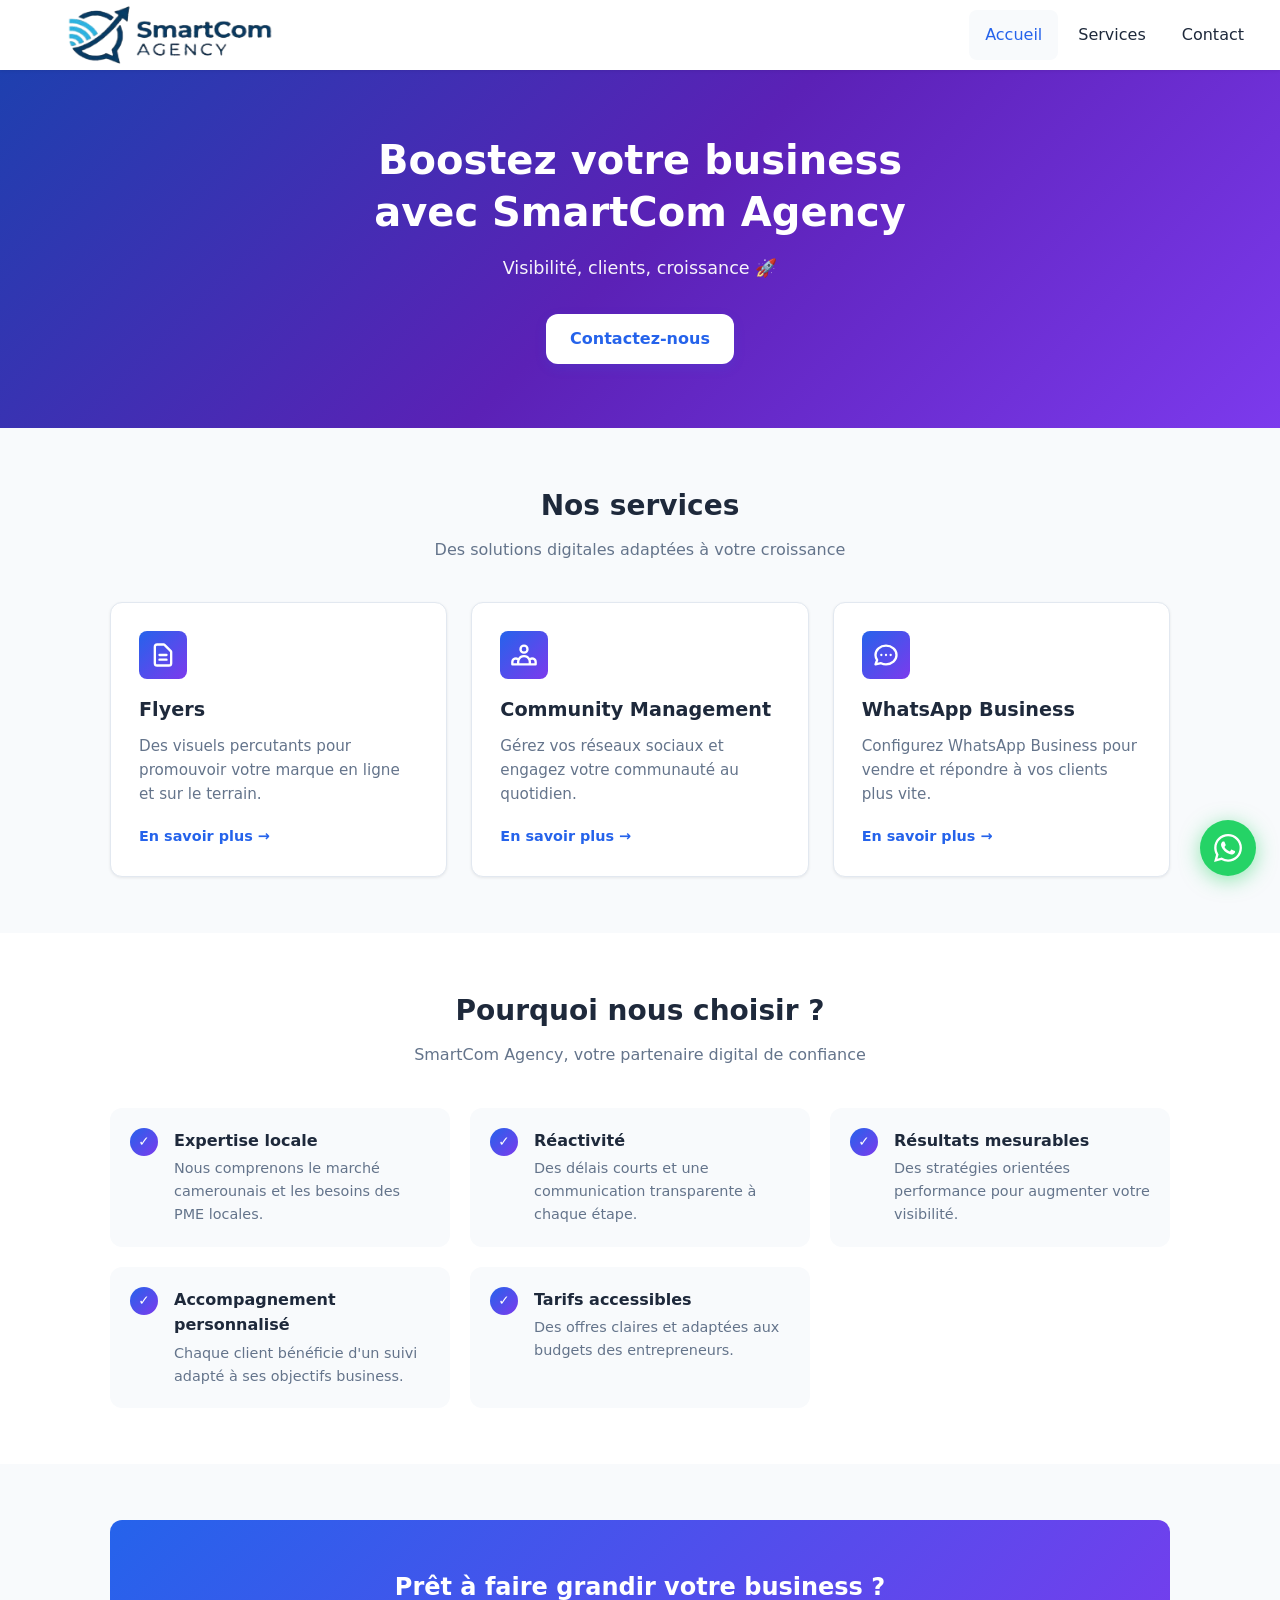
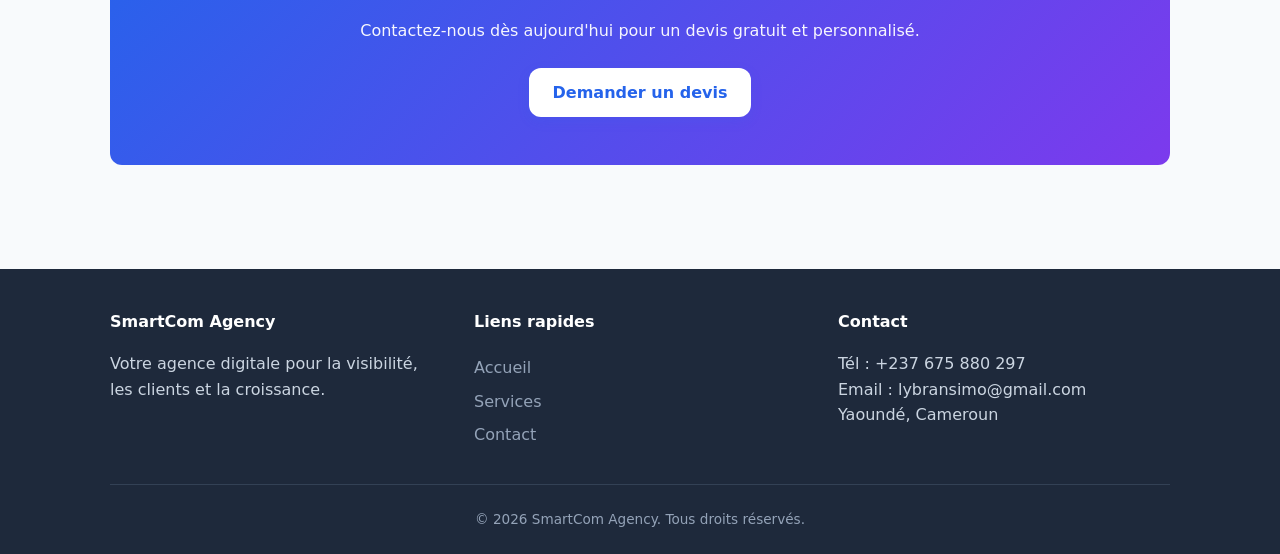
<file: index.html>
<!DOCTYPE html>
<html lang="fr">
<head>
  <meta charset="UTF-8">
  <meta name="viewport" content="width=device-width, initial-scale=1.0">
  <meta name="description" content="SmartCom Agency - Agence digitale. Flyers, community management et WhatsApp Business.">
  <title>Accueil | SmartCom Agency</title>
  <link rel="stylesheet" href="style.css">
</head>
<body>

  <nav class="navbar" aria-label="Navigation principale">
    <a href="index.html" class="logo"><img src="logo.png" alt="SmartCom Agency" width="300" height="150"></a>
    <button class="nav-toggle" type="button" aria-label="Ouvrir le menu" aria-expanded="false">
      <span></span><span></span><span></span>
    </button>
    <ul class="nav-menu">
      <li><a href="index.html" class="active">Accueil</a></li>
      <li><a href="services.html">Services</a></li>
      <li><a href="contact.html">Contact</a></li>
    </ul>
  </nav>

  <main>
    <section class="hero">
      <div class="container">
        <h1>Boostez votre business avec SmartCom Agency</h1>
        <p class="subtitle">Visibilité, clients, croissance 🚀</p>
        <a href="contact.html#contact-form" class="btn btn-primary">Contactez-nous</a>
      </div>
    </section>

    <section class="services-preview">
      <div class="container">
        <h2 class="section-title">Nos services</h2>
        <p class="section-subtitle">Des solutions digitales adaptées à votre croissance</p>
        <div class="cards-grid">
          <article class="card">
            <div class="card-icon" aria-hidden="true">
              <svg xmlns="http://www.w3.org/2000/svg" fill="none" viewBox="0 0 24 24" stroke="currentColor" stroke-width="2">
                <path stroke-linecap="round" stroke-linejoin="round" d="M9 12h6m-6 4h6m2 5H7a2 2 0 01-2-2V5a2 2 0 012-2h5.586a1 1 0 01.707.293l5.414 5.414a1 1 0 01.293.707V19a2 2 0 01-2 2z"/>
              </svg>
            </div>
            <h3>Flyers</h3>
            <p>Des visuels percutants pour promouvoir votre marque en ligne et sur le terrain.</p>
            <a href="services.html#flyers" class="card-link">En savoir plus →</a>
          </article>
          <article class="card">
            <div class="card-icon" aria-hidden="true">
              <svg xmlns="http://www.w3.org/2000/svg" fill="none" viewBox="0 0 24 24" stroke="currentColor" stroke-width="2">
                <path stroke-linecap="round" stroke-linejoin="round" d="M17 20h5v-2a3 3 0 00-5.356-1.857M17 20H7m10 0v-2c0-.656-.126-1.283-.356-1.857M7 20H2v-2a3 3 0 015.356-1.857M7 20v-2c0-.656.126-1.283.356-1.857m0 0a5.002 5.002 0 019.288 0M15 7a3 3 0 11-6 0 3 3 0 016 0z"/>
              </svg>
            </div>
            <h3>Community Management</h3>
            <p>Gérez vos réseaux sociaux et engagez votre communauté au quotidien.</p>
            <a href="services.html#community" class="card-link">En savoir plus →</a>
          </article>
          <article class="card">
            <div class="card-icon" aria-hidden="true">
              <svg xmlns="http://www.w3.org/2000/svg" fill="none" viewBox="0 0 24 24" stroke="currentColor" stroke-width="2">
                <path stroke-linecap="round" stroke-linejoin="round" d="M8 12h.01M12 12h.01M16 12h.01M21 12c0 4.418-4.03 8-9 8a9.863 9.863 0 01-4.255-.949L3 20l1.395-3.72C3.512 15.042 3 13.574 3 12c0-4.418 4.03-8 9-8s9 3.582 9 8z"/>
              </svg>
            </div>
            <h3>WhatsApp Business</h3>
            <p>Configurez WhatsApp Business pour vendre et répondre à vos clients plus vite.</p>
            <a href="services.html#whatsapp" class="card-link">En savoir plus →</a>
          </article>
        </div>
      </div>
    </section>

    <section class="why-section">
      <div class="container">
        <h2 class="section-title">Pourquoi nous choisir ?</h2>
        <p class="section-subtitle">SmartCom Agency, votre partenaire digital de confiance</p>
        <div class="why-grid">
          <div class="why-item">
            <span class="check" aria-hidden="true">✓</span>
            <div>
              <h4>Expertise locale</h4>
              <p>Nous comprenons le marché camerounais et les besoins des PME locales.</p>
            </div>
          </div>
          <div class="why-item">
            <span class="check" aria-hidden="true">✓</span>
            <div>
              <h4>Réactivité</h4>
              <p>Des délais courts et une communication transparente à chaque étape.</p>
            </div>
          </div>
          <div class="why-item">
            <span class="check" aria-hidden="true">✓</span>
            <div>
              <h4>Résultats mesurables</h4>
              <p>Des stratégies orientées performance pour augmenter votre visibilité.</p>
            </div>
          </div>
          <div class="why-item">
            <span class="check" aria-hidden="true">✓</span>
            <div>
              <h4>Accompagnement personnalisé</h4>
              <p>Chaque client bénéficie d'un suivi adapté à ses objectifs business.</p>
            </div>
          </div>
          <div class="why-item">
            <span class="check" aria-hidden="true">✓</span>
            <div>
              <h4>Tarifs accessibles</h4>
              <p>Des offres claires et adaptées aux budgets des entrepreneurs.</p>
            </div>
          </div>
        </div>
      </div>
    </section>

    <section>
      <div class="cta-banner">
        <h2>Prêt à faire grandir votre business ?</h2>
        <p>Contactez-nous dès aujourd'hui pour un devis gratuit et personnalisé.</p>
        <a href="contact.html" class="btn btn-primary">Demander un devis</a>
      </div>
    </section>
  </main>

  <footer class="footer">
    <div class="container">
      <div class="footer-grid">
        <div>
          <h3>SmartCom Agency</h3>
          <p>Votre agence digitale pour la visibilité, les clients et la croissance.</p>
        </div>
        <div>
          <h4>Liens rapides</h4>
          <a href="index.html">Accueil</a>
          <a href="services.html">Services</a>
          <a href="contact.html">Contact</a>
        </div>
        <div>
          <h4>Contact</h4>
          <p>Tél : +237 675 880 297</p>
          <p>Email : lybransimo@gmail.com</p>
          <p>Yaoundé, Cameroun</p>
        </div>
      </div>
      <div class="footer-bottom">
        <p>&copy; 2026 SmartCom Agency. Tous droits réservés.</p>
      </div>
    </div>
  </footer>

  <a href="https://wa.me/237675880297" class="whatsapp-float" target="_blank" rel="noopener noreferrer" aria-label="Nous contacter sur WhatsApp">
    <svg xmlns="http://www.w3.org/2000/svg" viewBox="0 0 24 24" fill="currentColor">
      <path d="M17.472 14.382c-.297-.149-1.758-.867-2.03-.967-.273-.099-.471-.148-.67.15-.197.297-.767.966-.94 1.164-.173.199-.347.223-.644.075-.297-.15-1.255-.463-2.39-1.475-.883-.788-1.48-1.761-1.653-2.059-.173-.297-.018-.458.13-.606.134-.133.298-.347.446-.52.149-.174.198-.298.298-.497.099-.198.05-.371-.025-.52-.075-.149-.669-1.612-.916-2.207-.242-.579-.487-.5-.669-.51-.173-.008-.371-.01-.57-.01-.198 0-.52.074-.792.372-.272.297-1.04 1.016-1.04 2.479 0 1.462 1.065 2.875 1.213 3.074.149.198 2.096 3.2 5.077 4.487.709.306 1.262.489 1.694.625.712.227 1.36.195 1.871.118.571-.085 1.758-.719 2.006-1.413.248-.694.248-1.289.173-1.413-.074-.124-.272-.198-.57-.347m-5.421 7.403h-.004a9.87 9.87 0 01-5.031-1.378l-.361-.214-3.741.982.998-3.648-.235-.374a9.86 9.86 0 01-1.51-5.26c.001-5.45 4.436-9.884 9.888-9.884 2.64 0 5.122 1.03 6.988 2.898a9.825 9.825 0 012.893 6.994c-.003 5.45-4.435 9.884-9.885 9.884m8.413-18.297A11.815 11.815 0 0012.05 0C5.495 0 .16 5.335.157 11.892c0 2.096.547 4.142 1.588 5.945L.057 24l6.305-1.654a11.882 11.882 0 005.683 1.448h.005c6.554 0 11.89-5.335 11.893-11.893a11.821 11.821 0 00-3.48-8.413z"/>
    </svg>
  </a>

  <script src="script.js" defer></script>
</body>
</html>
</file>
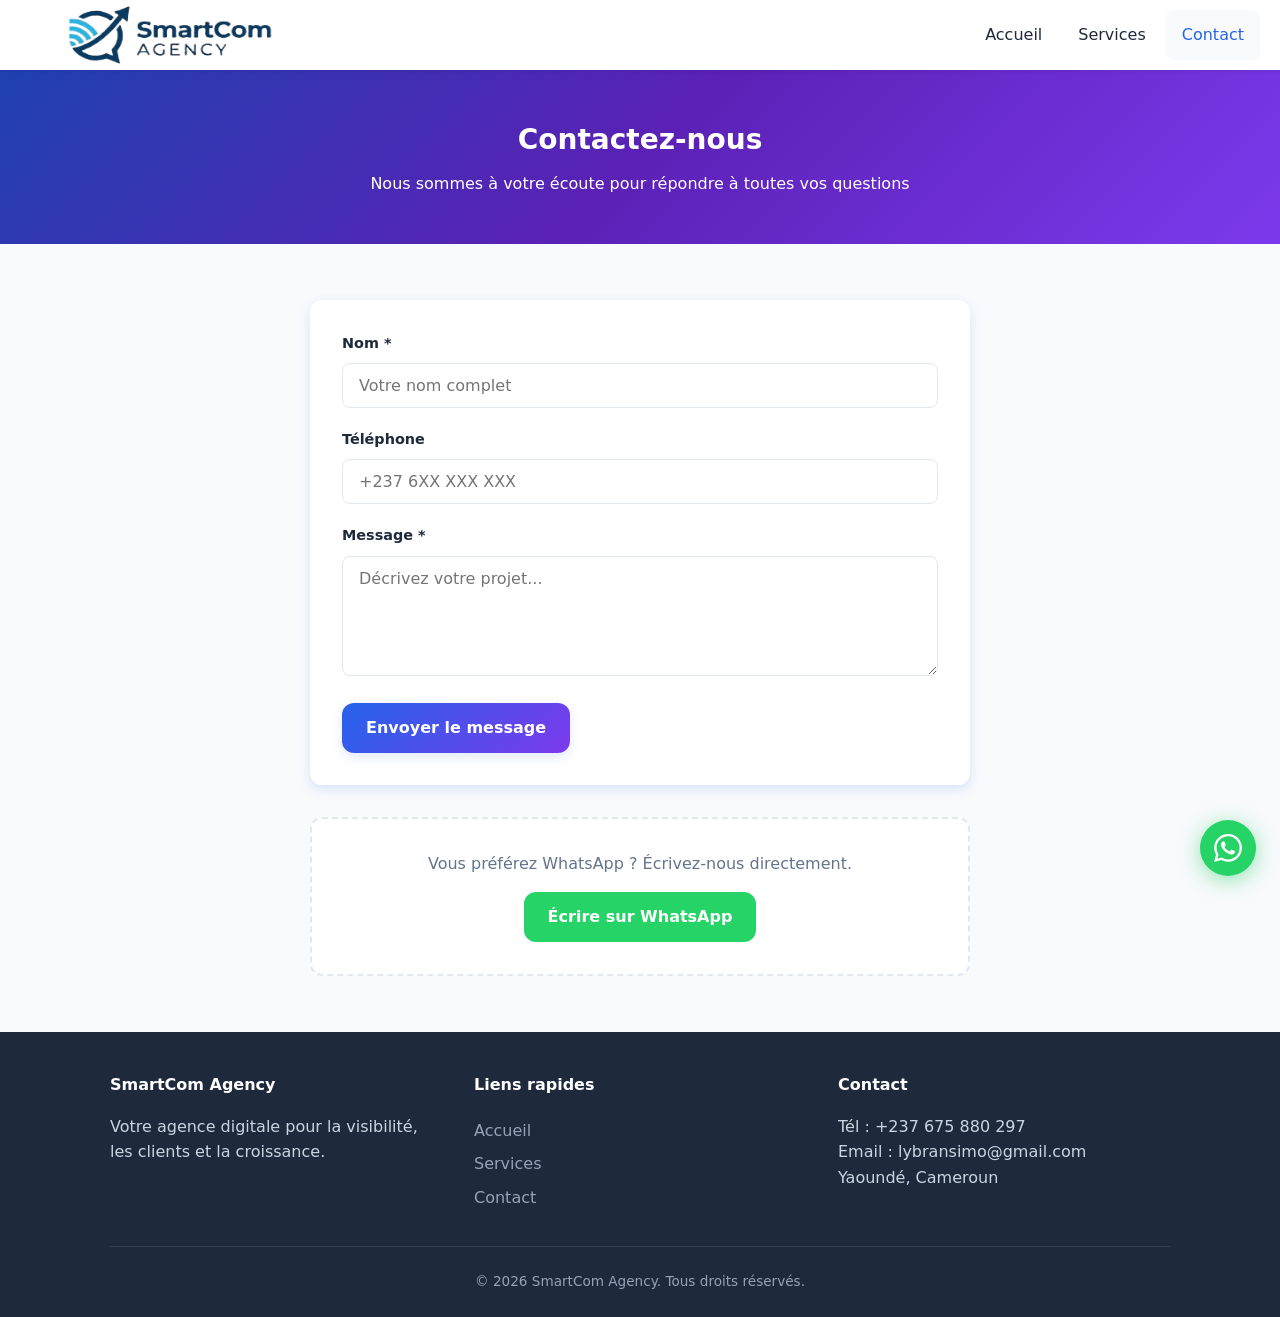
<file: contact.html>
<!DOCTYPE html>
<html lang="fr">
<head>
  <meta charset="UTF-8">
  <meta name="viewport" content="width=device-width, initial-scale=1.0">
  <meta name="description" content="Contactez SmartCom Agency - Formulaire et WhatsApp.">
  <title>Contact | SmartCom Agency</title>
  <link rel="stylesheet" href="style.css">
</head>
<body>

  <nav class="navbar" aria-label="Navigation principale">
    <a href="index.html" class="logo"><img src="logo.png" alt="SmartCom Agency" width="300" height="150"></a>
    <button class="nav-toggle" type="button" aria-label="Ouvrir le menu" aria-expanded="false">
      <span></span><span></span><span></span>
    </button>
    <ul class="nav-menu">
      <li><a href="index.html">Accueil</a></li>
      <li><a href="services.html">Services</a></li>
      <li><a href="contact.html" class="active">Contact</a></li>
    </ul>
  </nav>

  <main>
    <header class="page-header">
      <div class="container">
        <h1>Contactez-nous</h1>
        <p>Nous sommes à votre écoute pour répondre à toutes vos questions</p>
      </div>
    </header>

    <section>
      <div class="container contact-wrapper">
        <form class="contact-form" id="contact-form" novalidate>
          <div class="form-group">
            <label for="name">Nom *</label>
            <input type="text" id="name" name="name" required placeholder="Votre nom complet">
          </div>
          <div class="form-group">
            <label for="phone">Téléphone</label>
            <input type="tel" id="phone" name="phone" placeholder="+237 6XX XXX XXX">
          </div>
          <div class="form-group">
            <label for="message">Message *</label>
            <textarea id="message" name="message" required placeholder="Décrivez votre projet..."></textarea>
          </div>
          <a href="https://wa.me/237675880297?text=Bonjour%20SmartCom%20Agency%2C%20je%20souhaite%20vous%20contacter%20depuis%20le%20formulaire%20du%20site." class="btn btn-primary" target="_blank" rel="noopener noreferrer">
            Envoyer le message
          </a>
   
          <p class="form-success" id="form-success" role="status">
            Merci ! Votre message a bien été enregistré. Nous vous recontacterons très bientôt.
          </p>
        </form>

        <div class="contact-alt">
          <p>Vous préférez WhatsApp ? Écrivez-nous directement.</p>
          <a href="https://wa.me/237675880297?text=Bonjour%20SmartCom%20Agency" class="btn btn-whatsapp" target="_blank" rel="noopener noreferrer">
            Écrire sur WhatsApp
          </a>
        </div>
      </div>
    </section>
  </main>

  <footer class="footer">
    <div class="container">
      <div class="footer-grid">
        <div>
          <h3>SmartCom Agency</h3>
          <p>Votre agence digitale pour la visibilité, les clients et la croissance.</p>
        </div>
        <div>
          <h4>Liens rapides</h4>
          <a href="index.html">Accueil</a>
          <a href="services.html">Services</a>
          <a href="contact.html">Contact</a>
        </div>
        <div>
          <h4>Contact</h4>
          <p>Tél : +237 675 880 297</p>
          <p>Email : lybransimo@gmail.com</p>
          <p>Yaoundé, Cameroun</p>
        </div>
      </div>
      <div class="footer-bottom">
        <p>&copy; 2026 SmartCom Agency. Tous droits réservés.</p>
      </div>
    </div>
  </footer>

  <a href="https://wa.me/237675880297" class="whatsapp-float" target="_blank" rel="noopener noreferrer" aria-label="WhatsApp">
    <svg xmlns="http://www.w3.org/2000/svg" viewBox="0 0 24 24" fill="currentColor">
      <path d="M17.472 14.382c-.297-.149-1.758-.867-2.03-.967-.273-.099-.471-.148-.67.15-.197.297-.767.966-.94 1.164-.173.199-.347.223-.644.075-.297-.15-1.255-.463-2.39-1.475-.883-.788-1.48-1.761-1.653-2.059-.173-.297-.018-.458.13-.606.134-.133.298-.347.446-.52.149-.174.198-.298.298-.497.099-.198.05-.371-.025-.52-.075-.149-.669-1.612-.916-2.207-.242-.579-.487-.5-.669-.51-.173-.008-.371-.01-.57-.01-.198 0-.52.074-.792.372-.272.297-1.04 1.016-1.04 2.479 0 1.462 1.065 2.875 1.213 3.074.149.198 2.096 3.2 5.077 4.487.709.306 1.262.489 1.694.625.712.227 1.36.195 1.871.118.571-.085 1.758-.719 2.006-1.413.248-.694.248-1.289.173-1.413-.074-.124-.272-.198-.57-.347m-5.421 7.403h-.004a9.87 9.87 0 01-5.031-1.378l-.361-.214-3.741.982.998-3.648-.235-.374a9.86 9.86 0 01-1.51-5.26c.001-5.45 4.436-9.884 9.888-9.884 2.64 0 5.122 1.03 6.988 2.898a9.825 9.825 0 012.893 6.994c-.003 5.45-4.435 9.884-9.885 9.884m8.413-18.297A11.815 11.815 0 0012.05 0C5.495 0 .16 5.335.157 11.892c0 2.096.547 4.142 1.588 5.945L.057 24l6.305-1.654a11.882 11.882 0 005.683 1.448h.005c6.554 0 11.89-5.335 11.893-11.893a11.821 11.821 0 00-3.48-8.413z"/>
    </svg>
  </a>

  <script src="script.js" defer></script>
</body>
</html>
</file>
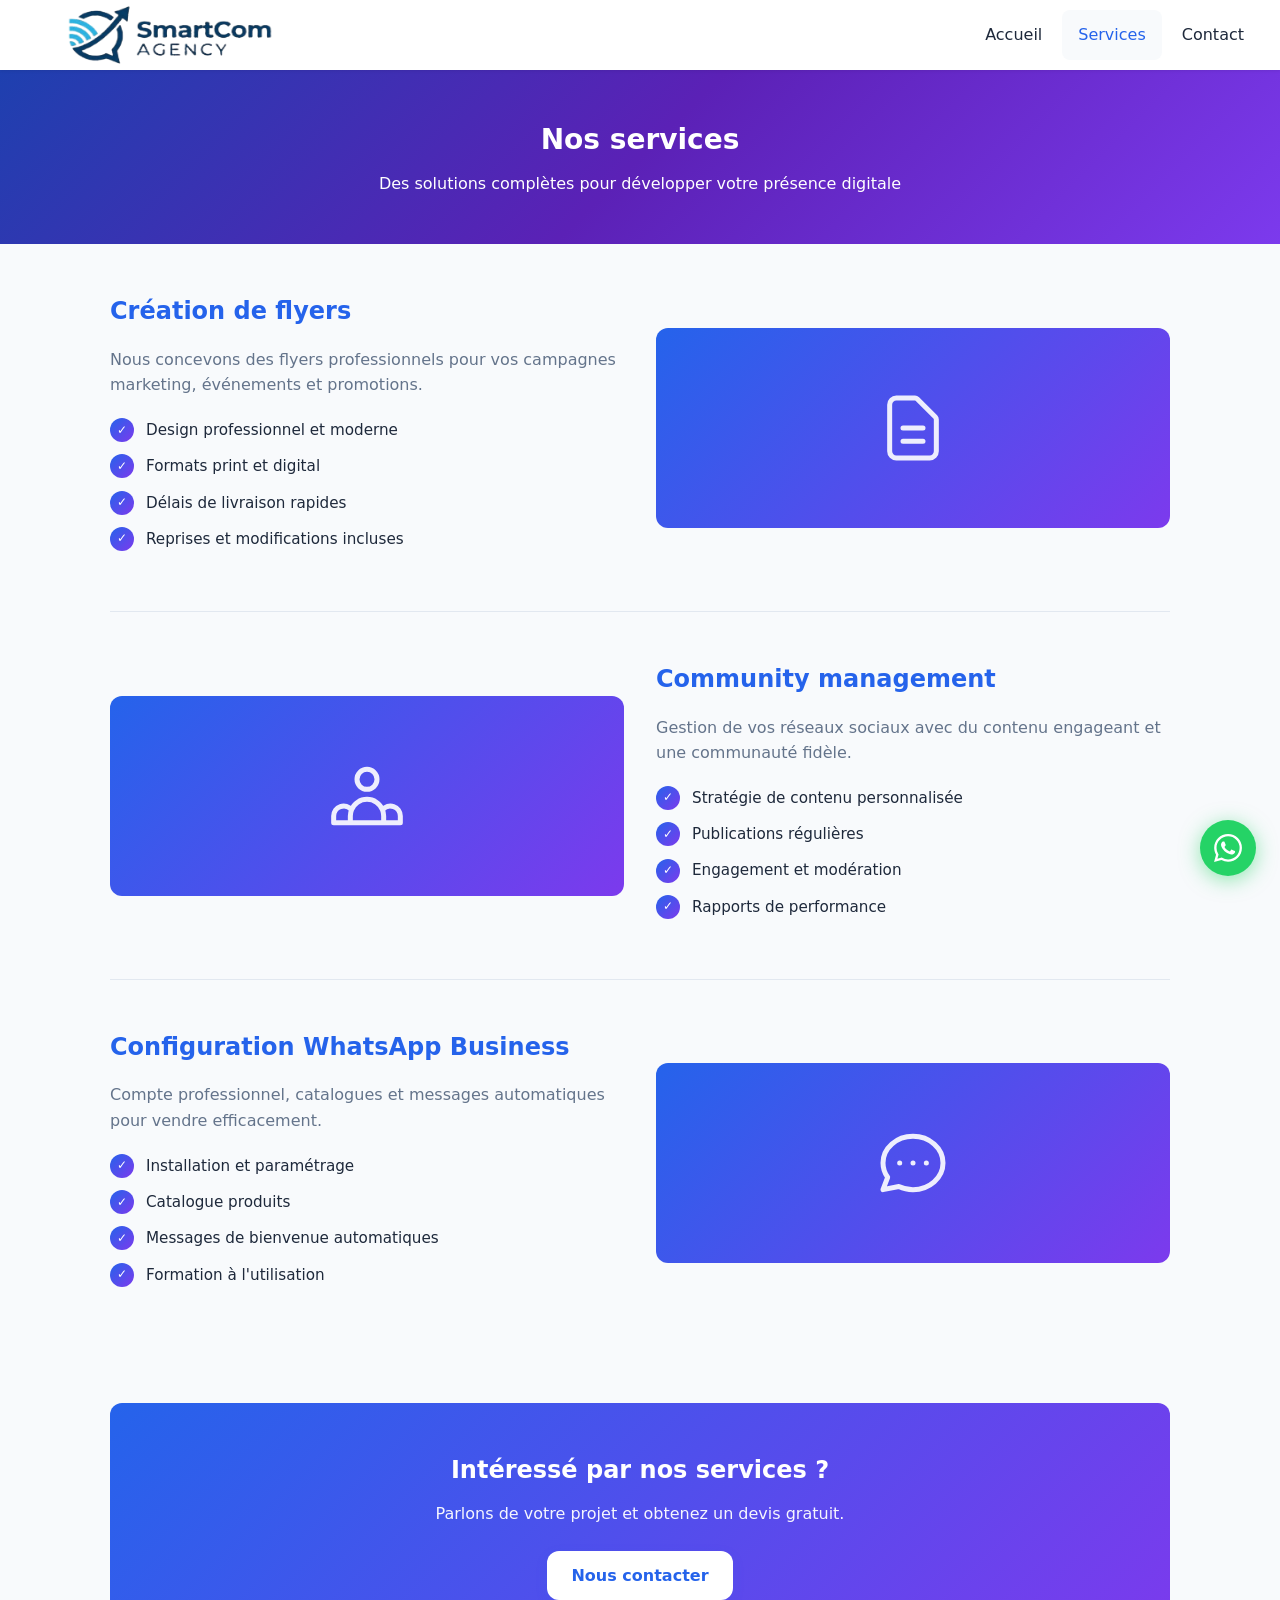
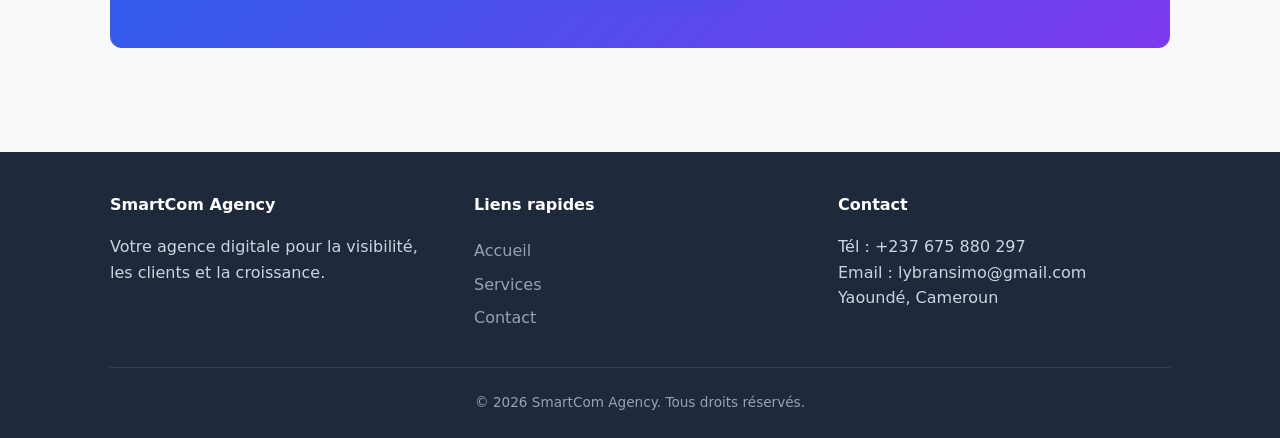
<file: services.html>
<!DOCTYPE html>
<html lang="fr">
<head>
  <meta charset="UTF-8">
  <meta name="viewport" content="width=device-width, initial-scale=1.0">
  <meta name="description" content="Services SmartCom Agency : flyers, community management, WhatsApp Business.">
  <title>Services | SmartCom Agency</title>
  <link rel="stylesheet" href="style.css">
</head>
<body>

  <nav class="navbar" aria-label="Navigation principale">
    <a href="index.html" class="logo"><img src="logo.png" alt="SmartCom Agency" width="300" height="150"></a>
    <button class="nav-toggle" type="button" aria-label="Ouvrir le menu" aria-expanded="false">
      <span></span><span></span><span></span>
    </button>
    <ul class="nav-menu">
      <li><a href="index.html">Accueil</a></li>
      <li><a href="services.html" class="active">Services</a></li>
      <li><a href="contact.html">Contact</a></li>
    </ul>
  </nav>

  <main>
    <header class="page-header">
      <div class="container">
        <h1>Nos services</h1>
        <p>Des solutions complètes pour développer votre présence digitale</p>
      </div>
    </header>

    <div class="container">
      <article class="service-detail" id="flyers">
        <div class="service-content">
          <h2>Création de flyers</h2>
          <p>Nous concevons des flyers professionnels pour vos campagnes marketing, événements et promotions.</p>
          <ul class="benefits-list">
            <li>Design professionnel et moderne</li>
            <li>Formats print et digital</li>
            <li>Délais de livraison rapides</li>
            <li>Reprises et modifications incluses</li>
          </ul>
        </div>
        <div class="service-visual" aria-hidden="true">
          <svg xmlns="http://www.w3.org/2000/svg" fill="none" viewBox="0 0 24 24" stroke="currentColor" stroke-width="1.5">
            <path stroke-linecap="round" stroke-linejoin="round" d="M9 12h6m-6 4h6m2 5H7a2 2 0 01-2-2V5a2 2 0 012-2h5.586a1 1 0 01.707.293l5.414 5.414a1 1 0 01.293.707V19a2 2 0 01-2 2z"/>
          </svg>
        </div>
      </article>

      <article class="service-detail reverse" id="community">
        <div class="service-content">
          <h2>Community management</h2>
          <p>Gestion de vos réseaux sociaux avec du contenu engageant et une communauté fidèle.</p>
          <ul class="benefits-list">
            <li>Stratégie de contenu personnalisée</li>
            <li>Publications régulières</li>
            <li>Engagement et modération</li>
            <li>Rapports de performance</li>
          </ul>
        </div>
        <div class="service-visual" aria-hidden="true">
          <svg xmlns="http://www.w3.org/2000/svg" fill="none" viewBox="0 0 24 24" stroke="currentColor" stroke-width="1.5">
            <path stroke-linecap="round" stroke-linejoin="round" d="M17 20h5v-2a3 3 0 00-5.356-1.857M17 20H7m10 0v-2c0-.656-.126-1.283-.356-1.857M7 20H2v-2a3 3 0 015.356-1.857M7 20v-2c0-.656.126-1.283.356-1.857m0 0a5.002 5.002 0 019.288 0M15 7a3 3 0 11-6 0 3 3 0 016 0z"/>
          </svg>
        </div>
      </article>

      <article class="service-detail" id="whatsapp">
        <div class="service-content">
          <h2>Configuration WhatsApp Business</h2>
          <p>Compte professionnel, catalogues et messages automatiques pour vendre efficacement.</p>
          <ul class="benefits-list">
            <li>Installation et paramétrage</li>
            <li>Catalogue produits</li>
            <li>Messages de bienvenue automatiques</li>
            <li>Formation à l'utilisation</li>
          </ul>
        </div>
        <div class="service-visual" aria-hidden="true">
          <svg xmlns="http://www.w3.org/2000/svg" fill="none" viewBox="0 0 24 24" stroke="currentColor" stroke-width="1.5">
            <path stroke-linecap="round" stroke-linejoin="round" d="M8 12h.01M12 12h.01M16 12h.01M21 12c0 4.418-4.03 8-9 8a9.863 9.863 0 01-4.255-.949L3 20l1.395-3.72C3.512 15.042 3 13.574 3 12c0-4.418 4.03-8 9-8s9 3.582 9 8z"/>
          </svg>
        </div>
      </article>
    </div>

    <section>
      <div class="cta-banner">
        <h2>Intéressé par nos services ?</h2>
        <p>Parlons de votre projet et obtenez un devis gratuit.</p>
        <a href="contact.html" class="btn btn-primary">Nous contacter</a>
      </div>
    </section>
  </main>

  <footer class="footer">
    <div class="container">
      <div class="footer-grid">
        <div>
          <h3>SmartCom Agency</h3>
          <p>Votre agence digitale pour la visibilité, les clients et la croissance.</p>
        </div>
        <div>
          <h4>Liens rapides</h4>
          <a href="index.html">Accueil</a>
          <a href="services.html">Services</a>
          <a href="contact.html">Contact</a>
        </div>
        <div>
          <h4>Contact</h4>
          <p>Tél : +237 675 880 297</p>
          <p>Email : lybransimo@gmail.com</p>
          <p>Yaoundé, Cameroun</p>
        </div>
      </div>
      <div class="footer-bottom">
        <p>&copy; 2026 SmartCom Agency. Tous droits réservés.</p>
      </div>
    </div>
  </footer>

  <a href="https://wa.me/237675880297" class="whatsapp-float" target="_blank" rel="noopener noreferrer" aria-label="WhatsApp">
    <svg xmlns="http://www.w3.org/2000/svg" viewBox="0 0 24 24" fill="currentColor">
      <path d="M17.472 14.382c-.297-.149-1.758-.867-2.03-.967-.273-.099-.471-.148-.67.15-.197.297-.767.966-.94 1.164-.173.199-.347.223-.644.075-.297-.15-1.255-.463-2.39-1.475-.883-.788-1.48-1.761-1.653-2.059-.173-.297-.018-.458.13-.606.134-.133.298-.347.446-.52.149-.174.198-.298.298-.497.099-.198.05-.371-.025-.52-.075-.149-.669-1.612-.916-2.207-.242-.579-.487-.5-.669-.51-.173-.008-.371-.01-.57-.01-.198 0-.52.074-.792.372-.272.297-1.04 1.016-1.04 2.479 0 1.462 1.065 2.875 1.213 3.074.149.198 2.096 3.2 5.077 4.487.709.306 1.262.489 1.694.625.712.227 1.36.195 1.871.118.571-.085 1.758-.719 2.006-1.413.248-.694.248-1.289.173-1.413-.074-.124-.272-.198-.57-.347m-5.421 7.403h-.004a9.87 9.87 0 01-5.031-1.378l-.361-.214-3.741.982.998-3.648-.235-.374a9.86 9.86 0 01-1.51-5.26c.001-5.45 4.436-9.884 9.888-9.884 2.64 0 5.122 1.03 6.988 2.898a9.825 9.825 0 012.893 6.994c-.003 5.45-4.435 9.884-9.885 9.884m8.413-18.297A11.815 11.815 0 0012.05 0C5.495 0 .16 5.335.157 11.892c0 2.096.547 4.142 1.588 5.945L.057 24l6.305-1.654a11.882 11.882 0 005.683 1.448h.005c6.554 0 11.89-5.335 11.893-11.893a11.821 11.821 0 00-3.48-8.413z"/>
    </svg>
  </a>

  <script src="script.js" defer></script>
</body>
</html>
</file>
<file: style.css>
/* ============================================
   SmartCom Agency - Feuille de styles principale
   Mobile-first | Thème bleu-violet
   ============================================ */

:root {
  --gradient-primary: linear-gradient(135deg, #2563eb, #7c3aed);
  --gradient-hero: linear-gradient(135deg, #1e40af 0%, #5b21b6 50%, #7c3aed 100%);
  --color-bg: #f8fafc;
  --color-surface: #ffffff;
  --color-text: #1e293b;
  --color-muted: #64748b;
  --color-accent: #2563eb;
  --color-accent-dark: #1d4ed8;
  --color-whatsapp: #25d366;
  --color-whatsapp-dark: #128c7e;
  --shadow-sm: 0 1px 3px rgba(0, 0, 0, 0.08);
  --shadow-md: 0 4px 12px rgba(37, 99, 235, 0.15);
  --shadow-lg: 0 10px 40px rgba(124, 58, 237, 0.2);
  --radius: 12px;
  --radius-sm: 8px;
  --header-height: 70px;
  --transition: 0.3s ease;
  --container-max: 1100px;
}

*,
*::before,
*::after {
  box-sizing: border-box;
  margin: 0;
  padding: 0;
}

html {
  scroll-behavior: smooth;
}

@media (prefers-reduced-motion: reduce) {
  html {
    scroll-behavior: auto;
  }
  *,
  *::before,
  *::after {
    animation-duration: 0.01ms !important;
    transition-duration: 0.01ms !important;
  }
}

body {
  font-family: system-ui, -apple-system, "Segoe UI", Roboto, sans-serif;
  background-color: var(--color-bg);
  color: var(--color-text);
  line-height: 1.6;
  padding-top: var(--header-height);
  min-height: 100vh;
  display: flex;
  flex-direction: column;
}

img,
svg {
  display: block;
  max-width: 100%;
}

a {
  color: var(--color-accent);
  text-decoration: none;
  transition: color var(--transition);
}

a:hover {
  color: var(--color-accent-dark);
}

ul {
  list-style: none;
}

.container {
  width: 100%;
  max-width: var(--container-max);
  margin: 0 auto;
  padding: 0 1.25rem;
}

/* Navbar */
.navbar {
  position: fixed;
  top: 0;
  left: 0;
  right: 0;
  height: var(--header-height);
  background: var(--color-surface);
  box-shadow: var(--shadow-sm);
  z-index: 1000;
  display: flex;
  align-items: center;
  justify-content: space-between;
  padding: 0 1.25rem;
}

.logo {
  font-weight: 700;
  font-size: 1.15rem;
  background: var(--gradient-primary);
  -webkit-background-clip: text;
  -webkit-text-fill-color: transparent;
  background-clip: text;
}

.nav-toggle {
  display: flex;
  flex-direction: column;
  justify-content: center;
  gap: 5px;
  width: 40px;
  height: 40px;
  background: none;
  border: none;
  cursor: pointer;
  padding: 8px;
  border-radius: var(--radius-sm);
}

.nav-toggle span {
  display: block;
  width: 100%;
  height: 3px;
  background: var(--color-text);
  border-radius: 2px;
  transition: transform var(--transition), opacity var(--transition);
}

.nav-toggle.active span:nth-child(1) {
  transform: translateY(8px) rotate(45deg);
}

.nav-toggle.active span:nth-child(2) {
  opacity: 0;
}

.nav-toggle.active span:nth-child(3) {
  transform: translateY(-8px) rotate(-45deg);
}

.nav-menu {
  display: flex;
  position: fixed;
  top: var(--header-height);
  left: 0;
  right: 0;
  background: var(--color-surface);
  flex-direction: column;
  padding: 1rem;
  gap: 0.5rem;
  box-shadow: var(--shadow-md);
  transform: translateY(-120%);
  opacity: 0;
  visibility: hidden;
  transition: transform var(--transition), opacity var(--transition), visibility var(--transition);
}

.nav-menu.open {
  transform: translateY(0);
  opacity: 1;
  visibility: visible;
}

.nav-menu a {
  display: block;
  padding: 0.75rem 1rem;
  color: var(--color-text);
  font-weight: 500;
  border-radius: var(--radius-sm);
}

.nav-menu a:hover,
.nav-menu a.active {
  background: var(--color-bg);
  color: var(--color-accent);
}

/* Boutons */
.btn {
  display: inline-flex;
  align-items: center;
  justify-content: center;
  gap: 0.5rem;
  padding: 0.75rem 1.5rem;
  font-size: 1rem;
  font-weight: 600;
  border: none;
  border-radius: var(--radius);
  cursor: pointer;
  transition: transform var(--transition), box-shadow var(--transition);
}

.btn:hover {
  transform: translateY(-2px);
}

.btn-primary {
  background: var(--gradient-primary);
  color: #fff;
  box-shadow: var(--shadow-md);
}

.btn-primary:hover {
  box-shadow: var(--shadow-lg);
  color: #fff;
}

.btn-outline {
  background: transparent;
  color: var(--color-accent);
  border: 2px solid var(--color-accent);
}

.btn-outline:hover {
  background: var(--color-accent);
  color: #fff;
}

.btn-whatsapp {
  background: var(--color-whatsapp);
  color: #fff;
}

.btn-whatsapp:hover {
  background: var(--color-whatsapp-dark);
  color: #fff;
}

/* Hero */
.hero {
  background: var(--gradient-hero);
  color: #fff;
  padding: 4rem 0;
  text-align: center;
  animation: fadeIn 0.8s ease-out;
}

@keyframes fadeIn {
  from {
    opacity: 0;
    transform: translateY(20px);
  }
  to {
    opacity: 1;
    transform: translateY(0);
  }
}

.hero h1 {
  font-size: 1.75rem;
  line-height: 1.3;
  margin-bottom: 1rem;
  max-width: 600px;
  margin-left: auto;
  margin-right: auto;
}

.hero .subtitle {
  font-size: 1.1rem;
  opacity: 0.95;
  margin-bottom: 2rem;
}

.hero .btn-primary {
  background: #fff;
  color: var(--color-accent);
}

.hero .btn-primary:hover {
  background: #f1f5f9;
}

section {
  padding: 3.5rem 0;
}

.section-title {
  font-size: 1.75rem;
  text-align: center;
  margin-bottom: 0.5rem;
}

.section-subtitle {
  text-align: center;
  color: var(--color-muted);
  margin-bottom: 2.5rem;
  max-width: 500px;
  margin-left: auto;
  margin-right: auto;
}

.cards-grid {
  display: grid;
  grid-template-columns: 1fr;
  gap: 1.5rem;
}

.card {
  background: var(--color-surface);
  border-radius: var(--radius);
  padding: 1.75rem;
  box-shadow: var(--shadow-sm);
  border: 1px solid #e2e8f0;
  transition: transform var(--transition), box-shadow var(--transition);
}

.card:hover {
  transform: translateY(-6px);
  box-shadow: var(--shadow-lg);
}

.card-icon {
  width: 48px;
  height: 48px;
  margin-bottom: 1rem;
  padding: 10px;
  background: var(--gradient-primary);
  border-radius: var(--radius-sm);
  color: #fff;
}

.card-icon svg {
  width: 100%;
  height: 100%;
}

.card h3 {
  font-size: 1.2rem;
  margin-bottom: 0.5rem;
}

.card p {
  color: var(--color-muted);
  font-size: 0.95rem;
  margin-bottom: 1rem;
}

.card-link {
  font-weight: 600;
  font-size: 0.9rem;
}

.why-section {
  background: var(--color-surface);
}

.why-grid {
  display: grid;
  grid-template-columns: 1fr;
  gap: 1.25rem;
}

.why-item {
  display: flex;
  gap: 1rem;
  align-items: flex-start;
  padding: 1.25rem;
  background: var(--color-bg);
  border-radius: var(--radius);
  transition: transform var(--transition);
}

.why-item:hover {
  transform: translateX(4px);
}

.why-item .check {
  flex-shrink: 0;
  width: 28px;
  height: 28px;
  background: var(--gradient-primary);
  border-radius: 50%;
  display: flex;
  align-items: center;
  justify-content: center;
  color: #fff;
  font-size: 0.85rem;
  font-weight: bold;
}

.why-item h4 {
  font-size: 1rem;
  margin-bottom: 0.25rem;
}

.why-item p {
  font-size: 0.9rem;
  color: var(--color-muted);
}

.cta-banner {
  background: var(--gradient-primary);
  color: #fff;
  text-align: center;
  padding: 3rem 1.5rem;
  border-radius: var(--radius);
  margin: 0 1.25rem 3rem;
  max-width: calc(var(--container-max) - 2.5rem);
  margin-left: auto;
  margin-right: auto;
}

.cta-banner h2 {
  font-size: 1.5rem;
  margin-bottom: 0.75rem;
}

.cta-banner p {
  opacity: 0.95;
  margin-bottom: 1.5rem;
}

.cta-banner .btn-primary {
  background: #fff;
  color: var(--color-accent);
}

.page-header {
  background: var(--gradient-hero);
  color: #fff;
  padding: 3rem 0;
  text-align: center;
}

.page-header h1 {
  font-size: 1.75rem;
  margin-bottom: 0.5rem;
}

.service-detail {
  display: grid;
  grid-template-columns: 1fr;
  gap: 2rem;
  align-items: center;
  padding: 3rem 0;
  border-bottom: 1px solid #e2e8f0;
}

.service-detail:last-of-type {
  border-bottom: none;
}

.service-content h2 {
  font-size: 1.5rem;
  margin-bottom: 1rem;
  color: var(--color-accent);
}

.service-content p {
  color: var(--color-muted);
  margin-bottom: 1.25rem;
}

.benefits-list li {
  display: flex;
  align-items: center;
  gap: 0.75rem;
  margin-bottom: 0.75rem;
  font-size: 0.95rem;
}

.benefits-list li::before {
  content: "✓";
  flex-shrink: 0;
  width: 24px;
  height: 24px;
  background: var(--gradient-primary);
  color: #fff;
  border-radius: 50%;
  display: flex;
  align-items: center;
  justify-content: center;
  font-size: 0.75rem;
  font-weight: bold;
}

.service-visual {
  background: var(--gradient-primary);
  border-radius: var(--radius);
  min-height: 200px;
  display: flex;
  align-items: center;
  justify-content: center;
}

.service-visual svg {
  width: 80px;
  height: 80px;
  color: rgba(255, 255, 255, 0.9);
}

.contact-wrapper {
  max-width: 700px;
  margin: 0 auto;
}

.contact-form {
  background: var(--color-surface);
  padding: 2rem;
  border-radius: var(--radius);
  box-shadow: var(--shadow-md);
}

.form-group {
  margin-bottom: 1.25rem;
}

.form-group label {
  display: block;
  font-weight: 600;
  margin-bottom: 0.5rem;
  font-size: 0.9rem;
}

.form-group input,
.form-group textarea {
  width: 100%;
  padding: 0.75rem 1rem;
  border: 1px solid #e2e8f0;
  border-radius: var(--radius-sm);
  font-family: inherit;
  font-size: 1rem;
}

.form-group input:focus,
.form-group textarea:focus {
  outline: none;
  border-color: var(--color-accent);
  box-shadow: 0 0 0 3px rgba(37, 99, 235, 0.15);
}

.form-group textarea {
  min-height: 120px;
  resize: vertical;
}

.form-success {
  display: none;
  padding: 1rem;
  background: #dcfce7;
  color: #166534;
  border-radius: var(--radius-sm);
  margin-top: 1rem;
  font-weight: 500;
}

.form-success.show {
  display: block;
}

.contact-alt {
  text-align: center;
  padding: 2rem;
  margin-top: 2rem;
  background: var(--color-surface);
  border-radius: var(--radius);
  border: 2px dashed #e2e8f0;
}

.contact-alt p {
  color: var(--color-muted);
  margin-bottom: 1rem;
}

.footer {
  margin-top: auto;
  background: #1e293b;
  color: #cbd5e1;
  padding: 2.5rem 0 1.5rem;
}

.footer-grid {
  display: grid;
  grid-template-columns: 1fr;
  gap: 2rem;
  margin-bottom: 2rem;
}

.footer h3,
.footer h4 {
  color: #fff;
  font-size: 1rem;
  margin-bottom: 1rem;
}

.footer a {
  color: #94a3b8;
  display: block;
  padding: 0.25rem 0;
}

.footer a:hover {
  color: #fff;
}

.footer-bottom {
  text-align: center;
  padding-top: 1.5rem;
  border-top: 1px solid #334155;
  font-size: 0.85rem;
  color: #94a3b8;
}

/* Remplacer 237000000000 par votre vrai numéro WhatsApp */
.whatsapp-float {
  position: fixed;
  bottom: 1.5rem;
  right: 1.5rem;
  width: 56px;
  height: 56px;
  background: var(--color-whatsapp);
  color: #fff;
  border-radius: 50%;
  display: flex;
  align-items: center;
  justify-content: center;
  box-shadow: 0 4px 20px rgba(37, 211, 102, 0.5);
  z-index: 999;
  transition: transform var(--transition);
}

.whatsapp-float:hover {
  transform: scale(1.1);
  color: #fff;
}

.whatsapp-float svg {
  width: 28px;
  height: 28px;
}

@media (min-width: 768px) {
  .nav-toggle {
    display: none;
  }

  .nav-menu {
    position: static;
    flex-direction: row;
    transform: none;
    opacity: 1;
    visibility: visible;
    box-shadow: none;
    padding: 0;
    gap: 0.25rem;
  }

  .hero h1 {
    font-size: 2.5rem;
  }

  .cards-grid {
    grid-template-columns: repeat(3, 1fr);
  }

  .why-grid {
    grid-template-columns: repeat(2, 1fr);
  }

  .service-detail {
    grid-template-columns: 1fr 1fr;
  }

  .service-detail.reverse .service-visual {
    order: -1;
  }

  .footer-grid {
    grid-template-columns: repeat(3, 1fr);
  }
}

@media (min-width: 1024px) {
  .why-grid {
    grid-template-columns: repeat(3, 1fr);
  }
}
</file>
